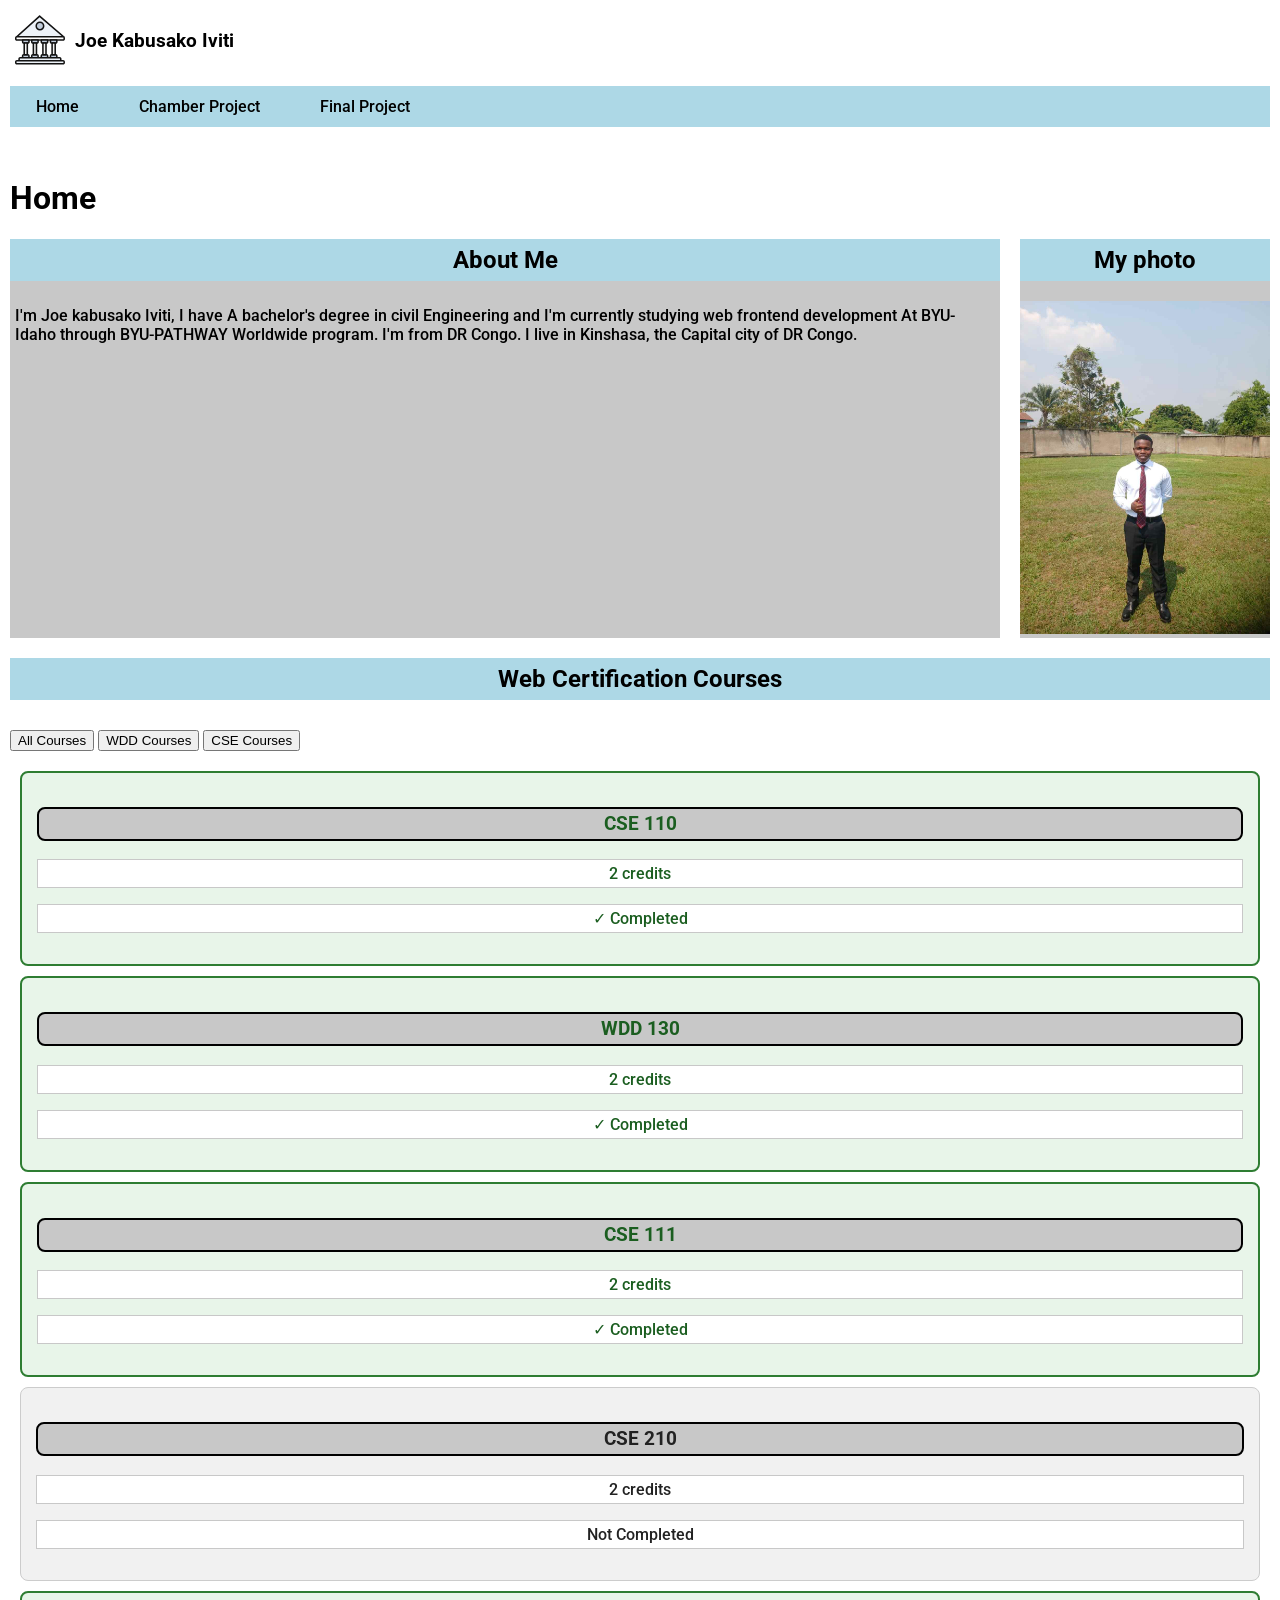
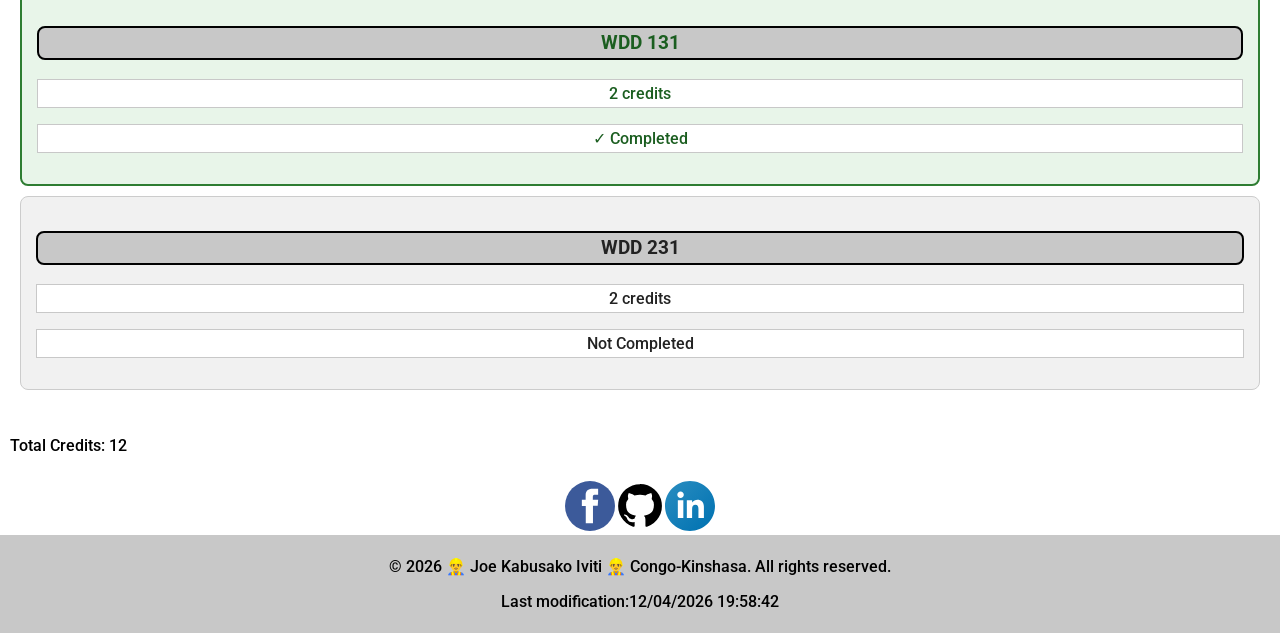
<file: index.html>
<!DOCTYPE html>
<html lang="en">

<head>
    <meta charset="UTF-8">
    <meta name="viewport" content="width=device-width, initial-scale=1.0">
    <title>Home Page - Chamber Of Commerce</title>


    <!--Open graph properties-->
    <meta property="og:title" content="Chamber of commerce website">
    <meta property="og:description"
        content="A basic layout for the course wdd231, Web Front Development at BYU-Idaho Where we practice prerequisite in html, css and javascript ">
    <meta property="og:image" content="https://joekabusako-dot.github.io/wdd231/images/joekabu.jpg">
    <meta property="og:url" content="https://joekabusako-dot.github.io/wdd231/">

    <meta name="description"
        content="A basic layout for the course wdd231, Web Front Development at BYU-Idaho Where we practice prerequisite in html, css and javascript ">
    <meta name="author" content="Joe Kabusako Iviti">


    <link rel="preconnect" href="https://fonts.googleapis.com">
    <link rel="preconnect" href="https://fonts.gstatic.com" crossorigin>
    <link href="https://fonts.googleapis.com/css2?family=Roboto:ital,wght@0,100..900;1,100..900&display=swap"
        rel="stylesheet">


    <!--   <link rel="stylesheet" href="styles/normalize.css">-->
    <link rel="stylesheet" href="styles/index.css">
    <link rel="stylesheet" href="styles/index-large.css">


    <script src="scripts/navigation.js" defer></script>
    <script src="scripts/course.js" defer></script>
    <script src="scripts/date.js" defer></script>
</head>

<body>
    <header>
        <div class="header-content">

            <img src="images/logo.svg" alt="chamber of commerce logo">
            <span>Joe Kabusako Iviti</span>

            <button id="menu" type="button" aria-label="open navigation menu" aria-expanded="false">☰</button>
        </div>
        <nav class="navigation">
            <ul>
                <li><a href="index.html">Home</a></li>
                <li><a href="#">Chamber Project</a></li>
                <li><a href="#">Final Project</a></li>
            </ul>
        </nav>

    </header>

    <main>
        <h1>Home</h1>

        <div class="container">

            <section class="sect1">
                <h2>About Me</h2>
                <p>I'm Joe kabusako Iviti, I have A bachelor's degree in civil Engineering and I'm currently studying
                    web
                    frontend development At BYU-Idaho through BYU-PATHWAY Worldwide program. I'm from DR Congo. I live
                    in
                    Kinshasa, the Capital city of DR Congo.</p>


            </section>

            <section class="sect2">
                <h2>My photo</h2>
                <img src="images/joekabu.jpg" alt="Joe Kabusako iviti">
            </section>

            <section class="sect3">
                <h2>Web Certification Courses</h2>

                <div class="course-buttons">
                    <button id="all">All Courses</button>
                    <button id="wdd">WDD Courses</button>
                    <button id="cse">CSE Courses</button>
                </div>

                <div id="course-container"></div>


            </section>

            <p id="total-credits"></p>

        </div>


        <dialog id="courseDetails">

        </dialog>
    </main>

    <footer>
        <div class="social-links">
            <a href="https://www.facebook.com/share/1EbgESSg8r/" aria-label="Facebook"><img
                    src="images/facebook-3-logo.svg" alt="facebook icon"></a>
            <a href="https://www.github.com/joekabusako-dot" aria-label="Github"><img src="images/logo-github.svg"
                    alt="github  icon"></a>
            <a href="https://www.linkedin.com/in/joe-kabusako" aria-label="Linkedin"><img
                    src="images/linkedin-icon-logo.svg" alt="linkedin icon"></a>

        </div>

        <div class="datefooter">

            <p>&copy; <span id="currentyear"></span> 👷‍♂️ Joe Kabusako Iviti 👷‍♂️ Congo-Kinshasa. All rights reserved.
            </p>
            <p id="lastModified"></p>

        </div>

    </footer>

</body>

</html>
</file>
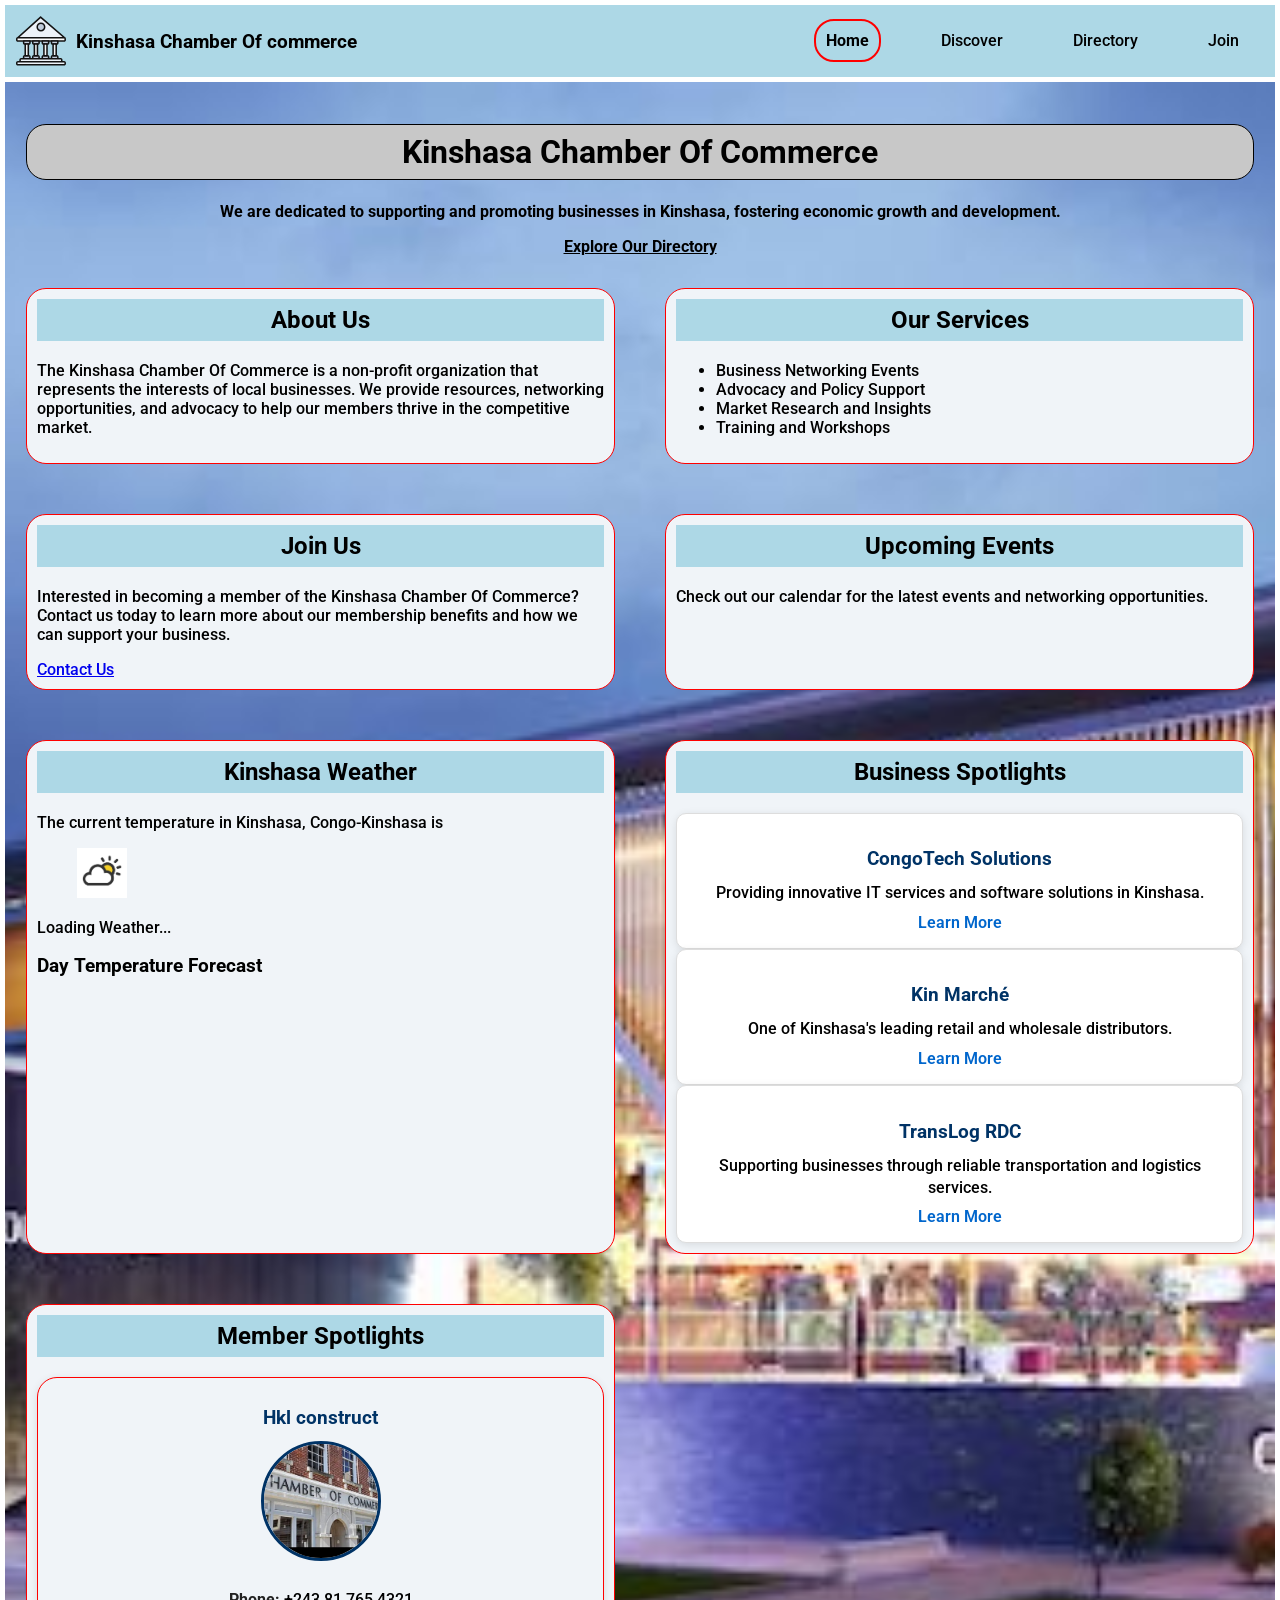
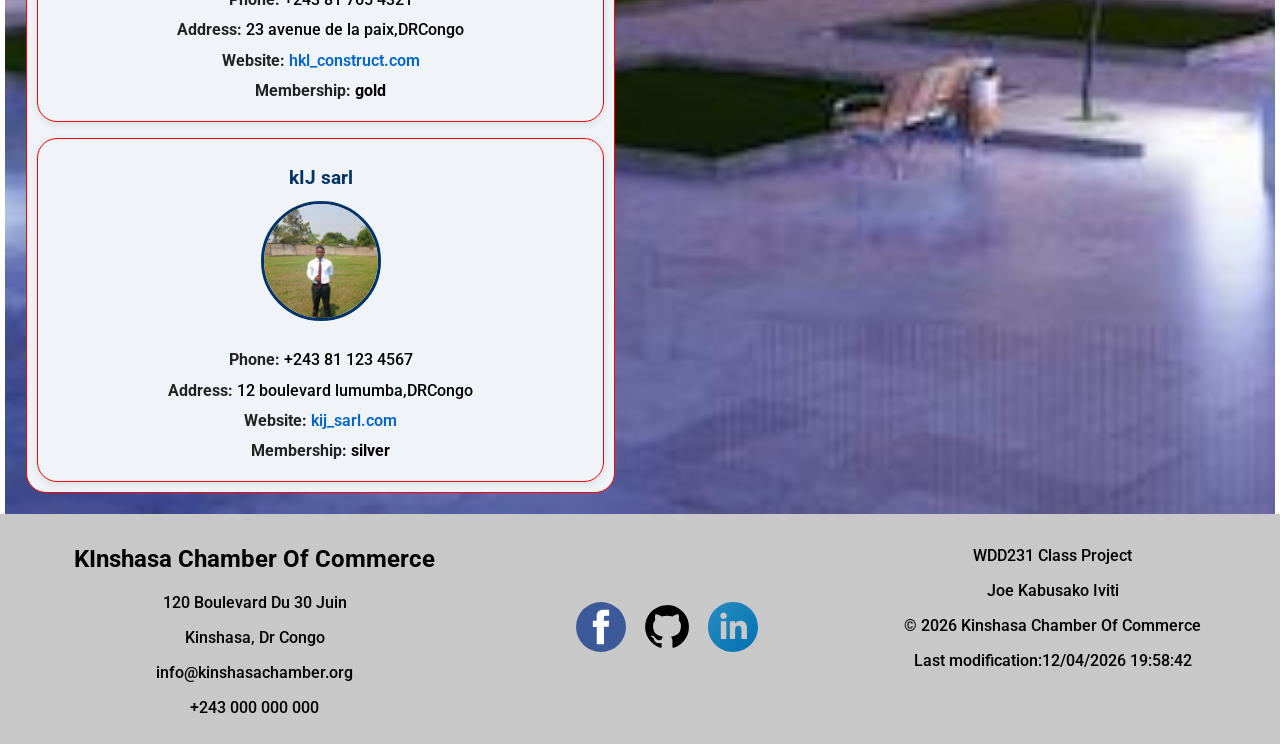
<file: chamber/index.html>
<!DOCTYPE html>
<html lang="en">

<head>
    <meta charset="UTF-8">
    <meta name="viewport" content="width=device-width, initial-scale=1.0">
    <title>Home Page -Kinshasa Chamber Of Commerce</title>


    <!--Open graph properties-->
    <meta property="og:title" content="Chamber of commerce website">
    <meta property="og:description"
        content="A basic layout for the course wdd231, Web Front Development at BYU-Idaho Where we practice prerequisite in html, css and javascript ">
    <meta property="og:image" content="https://joekabusako-dot.github.io/wdd231/images/joekabu.jpg">
    <meta property="og:url" content="https://joekabusako-dot.github.io/wdd231/">

    <meta name="description"
        content="A basic layout for the course wdd231, Web Front Development at BYU-Idaho Where we practice prerequisite in html, css and javascript ">
    <meta name="author" content="Joe Kabusako Iviti">


    <link rel="preconnect" href="https://fonts.googleapis.com">
    <link rel="preconnect" href="https://fonts.gstatic.com" crossorigin>
    <link href="https://fonts.googleapis.com/css2?family=Roboto:ital,wght@0,100..900;1,100..900&display=swap"
        rel="stylesheet">

    <link rel="icon" href="images/logo.svg" type="image/x-icon">

    <!-- <link rel="stylesheet" href="styles/normalize.css"> -->
    <link rel="stylesheet" href="styles/directory.css">
    <link rel="stylesheet" href="styles/directory-large.css">


    <script src="scripts/navigation.js" defer></script>
    <script src="scripts/index.js" defer></script>
    <script src="scripts/date.js" defer></script>

</head>

<body>
    <header>
        <div class="header-content">

            <img src="images/logo.svg" alt="chamber of commerce logo">
            <span>Kinshasa Chamber Of commerce</span>

            <button id="menu" type="button" aria-label="open navigation menu" aria-expanded="false">☰</button>
        </div>

        <nav class="navigation" aria-label="Fil d'Ariane">
            <ul>
                <li><a href="index.html">Home</a></li>
                <li><a href="#">Discover</a></li>
                <li><a href="directory.html">Directory</a></li>
                <li><a href="join.html">Join</a></li>
            </ul>


        </nav>
    </header>

    <main class="main-content" tabindex="0">

        <img src="images/hero-image.jpg" alt="Chamber of Commerce Building" class="hero-image">

        <div class="hero-content">
            <h1 tabindex="0">Kinshasa Chamber Of Commerce</h1>
            <p tabindex="0">We are dedicated to supporting and promoting businesses in Kinshasa, fostering economic
                growth and
                development.</p>
            <a href="directory.html" class="btn">Explore Our Directory</a>
        </div>

        <div class="all-sections" tabindex="0">


            <section class="about" tabindex="0">
                <h2>About Us</h2>
                <p>The Kinshasa Chamber Of Commerce is a non-profit organization that represents the interests of local
                    businesses. We provide resources, networking opportunities, and advocacy to help our members thrive
                    in
                    the competitive market.</p>
            </section>

            <section class="services" tabindex="0">
                <h2>Our Services</h2>
                <ul>
                    <li>Business Networking Events</li>
                    <li>Advocacy and Policy Support</li>
                    <li>Market Research and Insights</li>
                    <li>Training and Workshops</li>
                </ul>
            </section>

            <section class="join" tabindex="0">
                <h2>Join Us</h2>
                <p>Interested in becoming a member of the Kinshasa Chamber Of Commerce? Contact us today to learn more
                    about
                    our membership benefits and how we can support your business.</p>
                <a href="join.html" class="btn">Contact Us</a>
            </section>

            <section class="events" tabindex="0">
                <h2>Upcoming Events</h2>
                <p>Check out our calendar for the latest events and networking opportunities.</p>
            </section>

            <section class="weather" tabindex="0">
                <h2>Kinshasa Weather</h2>

                <div class="current-weather" tabindex="0">

                    <p>The current temperature in Kinshasa, Congo-Kinshasa is <span id="current-temp"></span></p>
                    <figure>
                        <img src="images/weather-icon.webp" alt="Weather-icon" width="50">
                        <figcaption></figcaption>
                    </figure>
                </div>

                <div id="weather-description">Loading Weather...</div>

                <h3>Day Temperature Forecast</h3>
                <div id="forecast"></div>
            </section>

            <section class="spotlights" tabindex="0">
                <h2>Business Spotlights</h2>

                <div class="spotlight-container">

                    <article class="spotlight-card" tabindex="0">
                        <h3>CongoTech Solutions</h3>
                        <p>Providing innovative IT services and software solutions in Kinshasa.</p>
                        <a href="#">Learn More</a>
                    </article>

                    <article class="spotlight-card" tabindex="0">
                        <h3>Kin Marché</h3>
                        <p>One of Kinshasa's leading retail and wholesale distributors.</p>
                        <a href="#">Learn More</a>
                    </article>

                    <article class="spotlight-card" tabindex="0">
                        <h3>TransLog RDC</h3>
                        <p>Supporting businesses through reliable transportation and logistics services.</p>
                        <a href="#">Learn More</a>
                    </article>

                </div>
            </section>

            <section class="spotlights" tabindex="0">
                <h2>Member Spotlights</h2>
                <div id="spotlight-container"></div>
            </section>

        </div>




    </main>



    <footer class="footer-container" tabindex="0">
        <div class="contact">
            <h2>KInshasa Chamber Of Commerce</h2>
            <p>120 Boulevard Du 30 Juin</p>
            <p>Kinshasa, Dr Congo</p>
            <p>info@kinshasachamber.org</p>
            <p>+243 000 000 000</p>

        </div>


        <div class="social-links">
            <a href="https://www.facebook.com/share/1EbgESSg8r/" aria-label="Facebook"><img
                    src="images/facebook-3-logo.svg" alt="facebook icon"></a>
            <a href="https://www.github.com/joekabusako-dot" aria-label="Github"><img src="images/logo-github.svg"
                    alt="github  icon"></a>
            <a href="https://www.linkedin.com/in/joe-kabusako" aria-label="Linkedin"><img
                    src="images/linkedin-icon-logo.svg" alt="linkedin icon"></a>

        </div>

        <div class="datefooter">

            <p>WDD231 Class Project</p>
            <p>Joe Kabusako Iviti</p>

            <p>&copy; <span id="currentyear"></span> Kinshasa Chamber Of Commerce
            </p>
            <p id="lastModified"></p>

        </div>
    </footer>
</body>

</html>
</file>
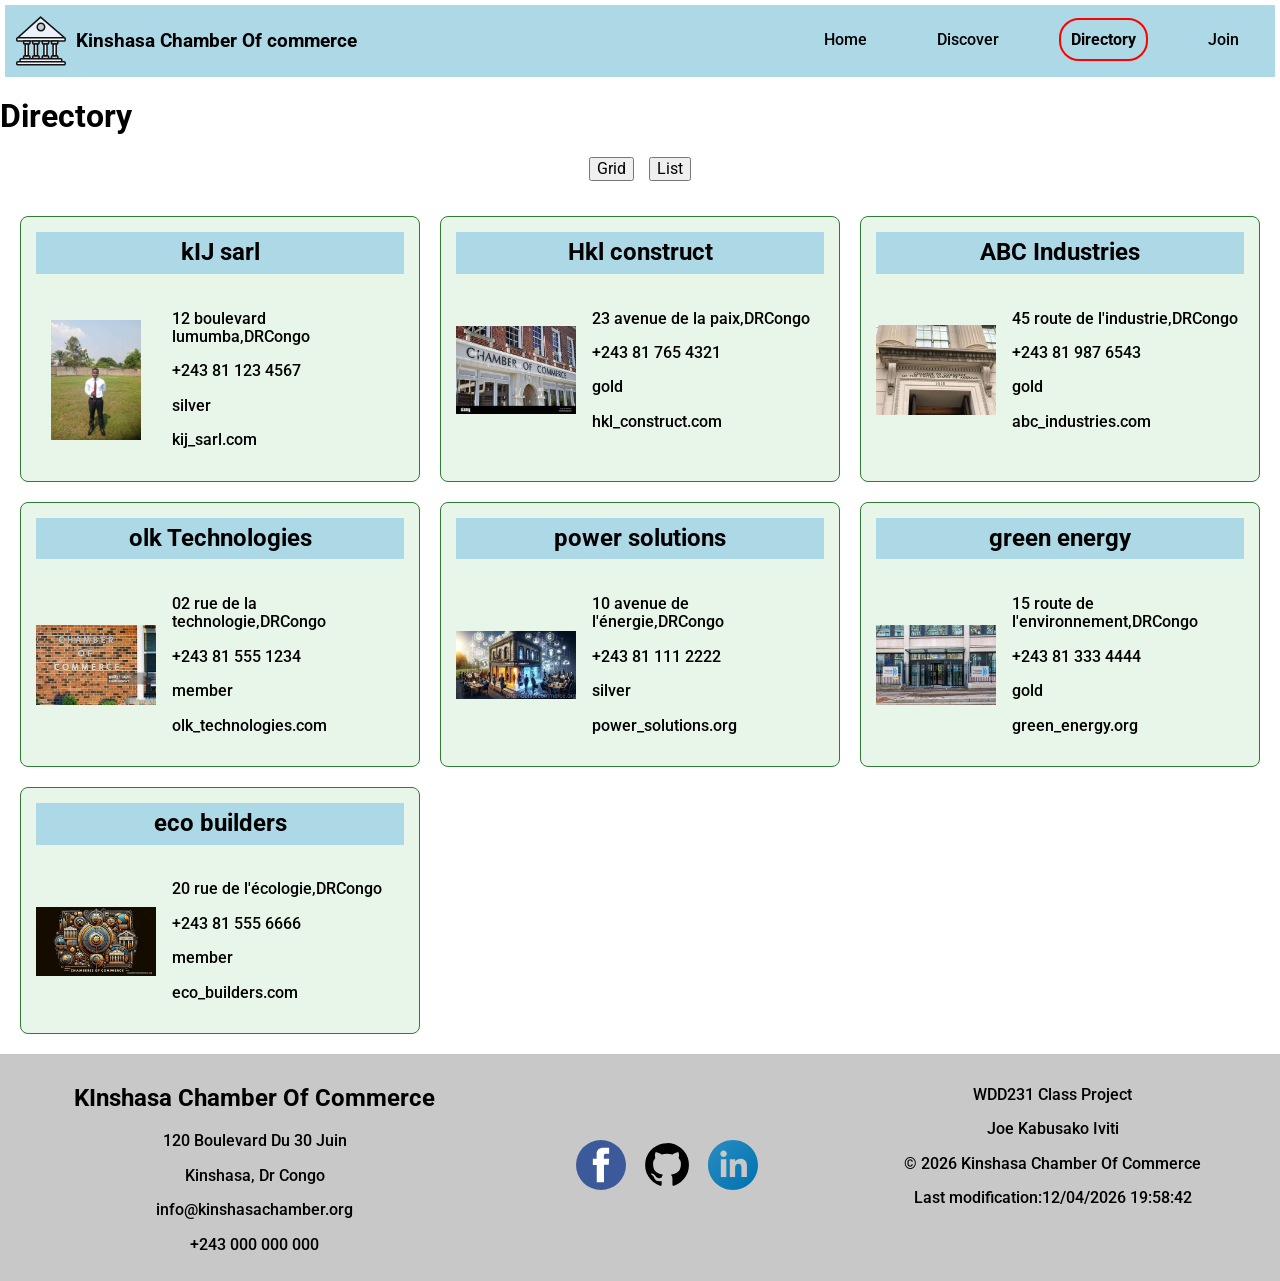
<file: chamber/directory.html>
<!DOCTYPE html>
<html lang="en">

<head>
    <meta charset="UTF-8">
    <meta name="viewport" content="width=device-width, initial-scale=1.0">
    <title>Directory Kinshasa - Chamber Of Commerce</title>


    <!--Open graph properties-->
    <meta property="og:title" content="Chamber of commerce website">
    <meta property="og:description"
        content="A basic layout for the course wdd231, Web Front Development at BYU-Idaho Where we practice prerequisite in html, css and javascript ">
    <meta property="og:image" content="https://joekabusako-dot.github.io/wdd231/images/joekabu.jpg">
    <meta property="og:url" content="https://joekabusako-dot.github.io/wdd231/">

    <meta name="description"
        content="A basic layout for the course wdd231, Web Front Development at BYU-Idaho Where we practice prerequisite in html, css and javascript ">
    <meta name="author" content="Joe Kabusako Iviti">


    <link rel="preconnect" href="https://fonts.googleapis.com">
    <link rel="preconnect" href="https://fonts.gstatic.com" crossorigin>
    <link href="https://fonts.googleapis.com/css2?family=Roboto:ital,wght@0,100..900;1,100..900&display=swap"
        rel="stylesheet">

    <link rel="icon" href="images/logo.svg" type="image/x-icon">
    <link rel="stylesheet" href="styles/normalize.css">
    <link rel="stylesheet" href="styles/directory.css">
    <link rel="stylesheet" href="styles/directory-large.css">


    <script src="scripts/navigation.js" defer></script>
    <script src="scripts/directory.js" defer></script>
    <script src="scripts/date.js" defer></script>
</head>

<body>

    <header>
        <div class="header-content">
    
            <img src="images/logo.svg" alt="chamber of commerce logo">
            <span>Kinshasa Chamber Of commerce</span>
    
            <button id="menu" type="button" aria-label="open navigation menu" aria-expanded="false">☰</button>
        </div>
    
        <nav class="navigation" aria-label="Fil d'Ariane">
            <ul>
                <li><a href="index.html">Home</a></li>
                <li><a href="#">Discover</a></li>
                <li><a href="directory.html">Directory</a></li>
                <li><a href="join.html">Join</a></li>
            </ul>
    
    
        </nav>
    </header>

        <h1>Directory</h1>

        <div class="view-buttons">

            <button id="grid-view">Grid</button>
            <button id="list-view">List</button>


        </div>

        <div id="member-container" class="grid"></div>


    </main>


    <footer class="footer-container">
        <div class="contact">
            <h2>KInshasa Chamber Of Commerce</h2>
            <p>120 Boulevard Du 30 Juin</p>
            <p>Kinshasa, Dr Congo</p>
            <p>info@kinshasachamber.org</p>
            <p>+243 000 000 000</p>

        </div>


        <div class="social-links">
            <a href="https://www.facebook.com/share/1EbgESSg8r/" aria-label="Facebook"><img
                    src="images/facebook-3-logo.svg" alt="facebook icon"></a>
            <a href="https://www.github.com/joekabusako-dot" aria-label="Github"><img src="images/logo-github.svg"
                    alt="github  icon"></a>
            <a href="https://www.linkedin.com/in/joe-kabusako" aria-label="Linkedin"><img
                    src="images/linkedin-icon-logo.svg" alt="linkedin icon"></a>

        </div>

        <div class="datefooter">

            <p>WDD231 Class Project</p>
            <p>Joe Kabusako Iviti</p>

            <p>&copy; <span id="currentyear"></span> Kinshasa Chamber Of Commerce
            </p>
            <p id="lastModified"></p>

        </div>
    </footer>
</body>

</html>
</file>
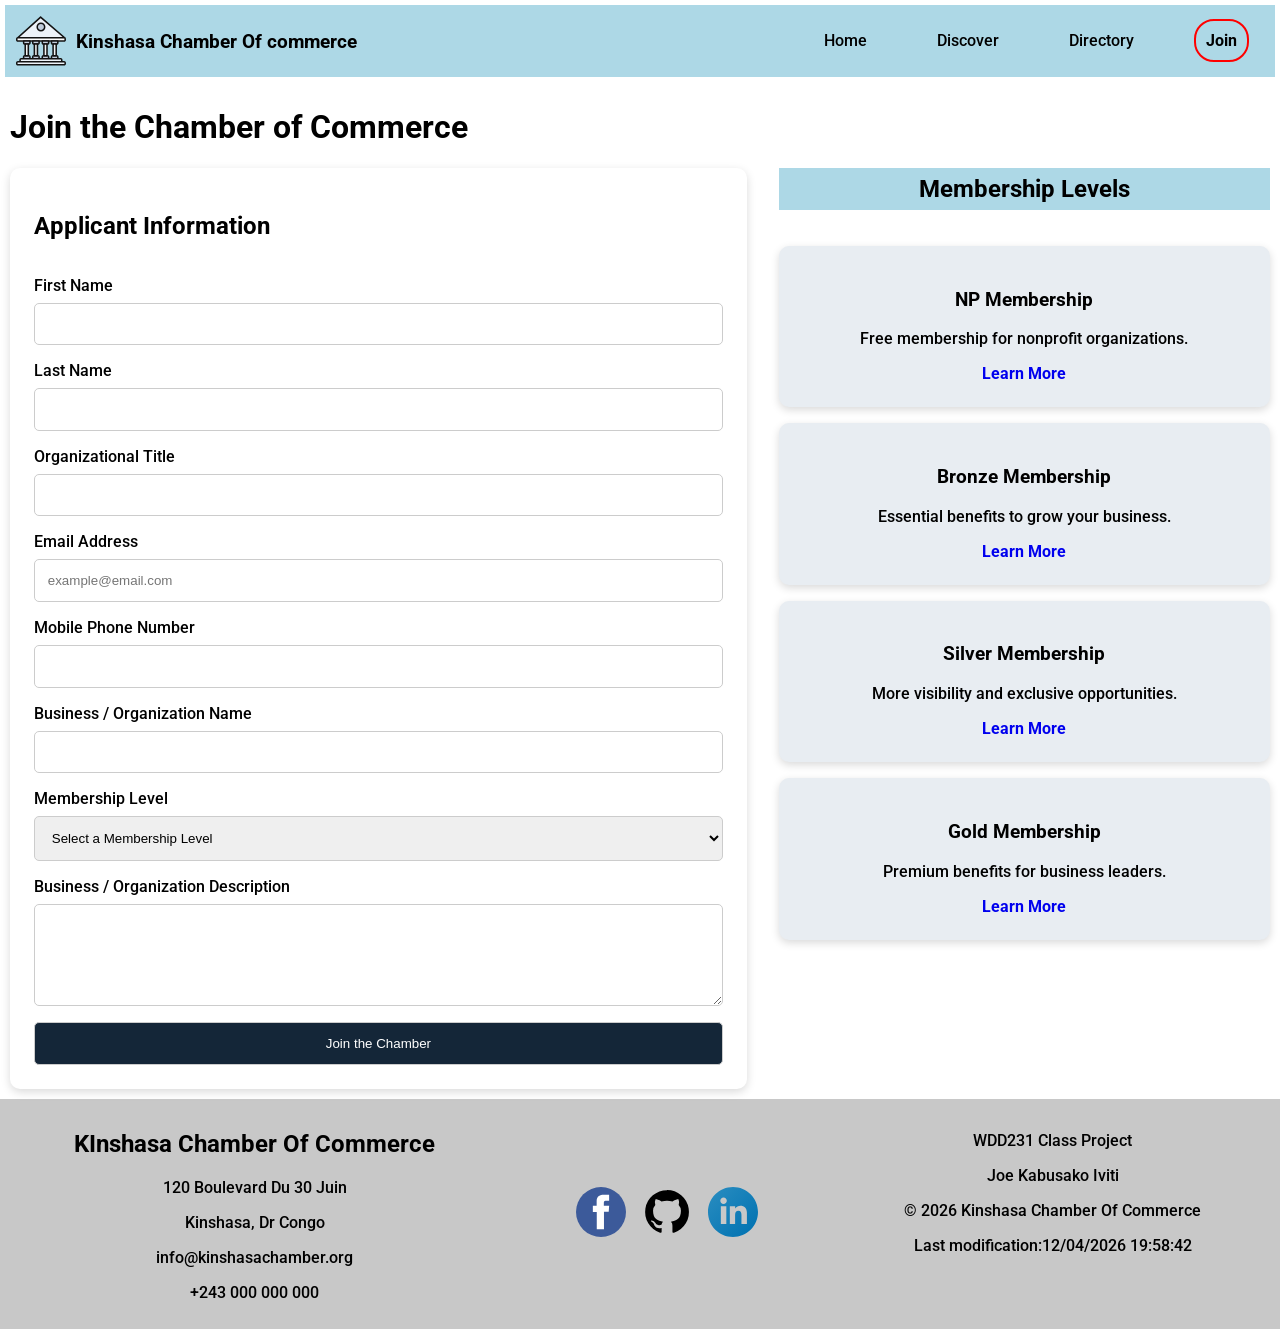
<file: chamber/join.html>
<!DOCTYPE html>
<html lang="en">

<head>
    <meta charset="UTF-8">
    <meta name="viewport" content="width=device-width, initial-scale=1.0">
    <title>Join Page -Kinshasa Chamber Of Commerce</title>


    <!--Open graph properties-->
    <meta property="og:title" content="Chamber of commerce website">
    <meta property="og:description"
        content="A basic layout for the course wdd231, Web Front Development at BYU-Idaho Where we practice prerequisite in html, css and javascript ">
    <meta property="og:image" content="https://joekabusako-dot.github.io/wdd231/chamber/images/c4.jpg">
    <meta property="og:url" content="https://joekabusako-dot.github.io/wdd231/">

    <meta name="description"
        content="A basic layout for the course wdd231, Web Front Development at BYU-Idaho Where we practice prerequisite in html, css and javascript ">
    <meta name="author" content="Joe Kabusako Iviti">


    <link rel="preconnect" href="https://fonts.googleapis.com">
    <link rel="preconnect" href="https://fonts.gstatic.com" crossorigin>
    <link href="https://fonts.googleapis.com/css2?family=Roboto:ital,wght@0,100..900;1,100..900&display=swap"
        rel="stylesheet">

    <link rel="icon" href="images/logo.svg" type="image/x-icon">

    <!-- <link rel="stylesheet" href="styles/normalize.css"> -->
    <link rel="stylesheet" href="styles/join.css">
    <link rel="stylesheet" href="styles/directory.css">

    <link rel="stylesheet" href="styles/directory-large.css">



    <script src="scripts/navigation.js" defer></script>

    <script src="scripts/join.js" defer></script>
    <script src="scripts/date.js" defer></script>

</head>

<body>
    <header>
        <div class="header-content">

            <img src="images/logo.svg" alt="chamber of commerce logo">
            <span>Kinshasa Chamber Of commerce</span>

            <button id="menu" type="button" aria-label="open navigation menu" aria-expanded="false">☰</button>
        </div>

        <nav class="navigation" aria-label="Fil d'Ariane">
            <ul>
                <li><a href="index.html">Home</a></li>
                <li><a href="#">Discover</a></li>
                <li><a href="directory.html">Directory</a></li>
                <li><a href="join.html">Join</a></li>
            </ul>


        </nav>
    </header>
    <main>
        <h1>Join the Chamber of Commerce</h1>

        <div class="join-container">

            <!-- MEMBERSHIP FORM -->
            <form method="get" action="thankyou.html" class="join-form">

                <h2>Applicant Information</h2>

                <label>
                    First Name
                    <input type="text" name="firstName" title="Enter your first name" autocomplete="given-name"
                        required>
                </label>

                <label>
                    Last Name
                    <input type="text" name="lastName" title="Enter your last name" autocomplete="family-name" required>
                </label>

                <label>
                    Organizational Title
                    <input type="text" name="orgTitle" title="Enter your organizational title"
                        autocomplete="organization-title" pattern="[A-Za-z -]{7,}">
                </label>

                <label>
                    Email Address
                    <input type="email" name="email" title="Enter your email address" autocomplete="email"
                        placeholder="example@email.com" required>
                </label>

                <label>
                    Mobile Phone Number
                    <input type="tel" name="phone" title="Enter your mobile phone number" autocomplete="tel" required>
                </label>

                <label>
                    Business / Organization Name
                    <input type="text" name="organization" title="Enter your organization name"
                        autocomplete="organization" required>
                </label>

                <label>
                    Membership Level
                    <select name="membership" required>
                        <option value="" selected disabled>
                            Select a Membership Level
                        </option>
                        <option value="np">NP Membership</option>
                        <option value="bronze">Bronze Membership</option>
                        <option value="silver">Silver Membership</option>
                        <option value="gold">Gold Membership</option>
                    </select>
                </label>

                <label>
                    Business / Organization Description
                    <textarea name="description" title="Describe your organization" rows="5"></textarea>
                </label>

                <input type="hidden" name="timestamp" id="timestamp">

                <input type="submit" value="Join the Chamber" class="submit-btn">

            </form>

            <!-- MEMBERSHIP CARDS -->
            <section class="membership-cards">

                <h2>Membership Levels</h2>

                <article class="membership-card np-card">
                    <h3>NP Membership</h3>
                    <p>Free membership for nonprofit organizations.</p>
                    <a href="#np-modal" class="modal-link" data-modal="np-modal">Learn More</a>
                </article>

                <article class="membership-card bronze-card">
                    <h3>Bronze Membership</h3>
                    <p>Essential benefits to grow your business.</p>
                    <a href="#bronze-modal" class="modal-link" data-modal="bronze-modal">Learn More</a>
                </article>

                <article class="membership-card silver-card">
                    <h3>Silver Membership</h3>
                    <p>More visibility and exclusive opportunities.</p>
                    <a href="#silver-modal" class="modal-link" data-modal="silver-modal">Learn More</a>
                </article>

                <article class="membership-card gold-card">
                    <h3>Gold Membership</h3>
                    <p>Premium benefits for business leaders.</p>
                    <a href="#gold-modal" class="modal-link" data-modal="gold-modal">Learn More</a>
                </article>

            </section>
        </div>
    </main>

    <!-- MEMBERSHIP MODALS -->

    <dialog id="np-modal">
        <h2>NP Membership</h2>
        <p><strong>Cost:</strong> Free</p>
        <ul>
            <li>Access to community networking events.</li>
            <li>Nonprofit organization recognition.</li>
            <li>Basic business resources.</li>
        </ul>
        <button class="close-modal">Close</button>
    </dialog>

    <dialog id="bronze-modal">
        <h2>Bronze Membership</h2>
        <p><strong>Cost:</strong> $50/year</p>
        <ul>
            <li>All NP benefits.</li>
            <li>Business training opportunities.</li>
            <li>Discounts on selected events.</li>
        </ul>
        <button class="close-modal">Close</button>
    </dialog>

    <dialog id="silver-modal">
        <h2>Silver Membership</h2>
        <p><strong>Cost:</strong> $100/year</p>
        <ul>
            <li>All Bronze benefits.</li>
            <li>Advertising opportunities.</li>
            <li>Special event invitations.</li>
            <li>Additional event discounts.</li>
        </ul>
        <button class="close-modal">Close</button>
    </dialog>

    <dialog id="gold-modal">
        <h2>Gold Membership</h2>
        <p><strong>Cost:</strong> $200/year</p>
        <ul>
            <li>All Silver benefits.</li>
            <li>Premium homepage spotlight advertising.</li>
            <li>VIP networking events.</li>
            <li>Priority access to business training.</li>
            <li>Maximum event discounts.</li>
        </ul>
        <button class="close-modal">Close</button>
    </dialog>




    <footer class="footer-container" tabindex="0">
        <div class="contact">
            <h2>KInshasa Chamber Of Commerce</h2>
            <p>120 Boulevard Du 30 Juin</p>
            <p>Kinshasa, Dr Congo</p>
            <p>info@kinshasachamber.org</p>
            <p>+243 000 000 000</p>

        </div>


        <div class="social-links">
            <a href="https://www.facebook.com/share/1EbgESSg8r/" aria-label="Facebook"><img
                    src="images/facebook-3-logo.svg" alt=""></a>
            <a href="https://www.github.com/joekabusako-dot" aria-label="Github"><img src="images/logo-github.svg"
                    alt=""></a>
            <a href="https://www.linkedin.com/in/joe-kabusako" aria-label="Linkedin"><img
                    src="images/linkedin-icon-logo.svg" alt=""></a>

        </div>

        <div class="datefooter">

            <p>WDD231 Class Project</p>
            <p>Joe Kabusako Iviti</p>

            <p>&copy; <span id="currentyear"></span> Kinshasa Chamber Of Commerce
            </p>
            <p id="lastModified"></p>

        </div>
    </footer>
</body>

</html>
</file>
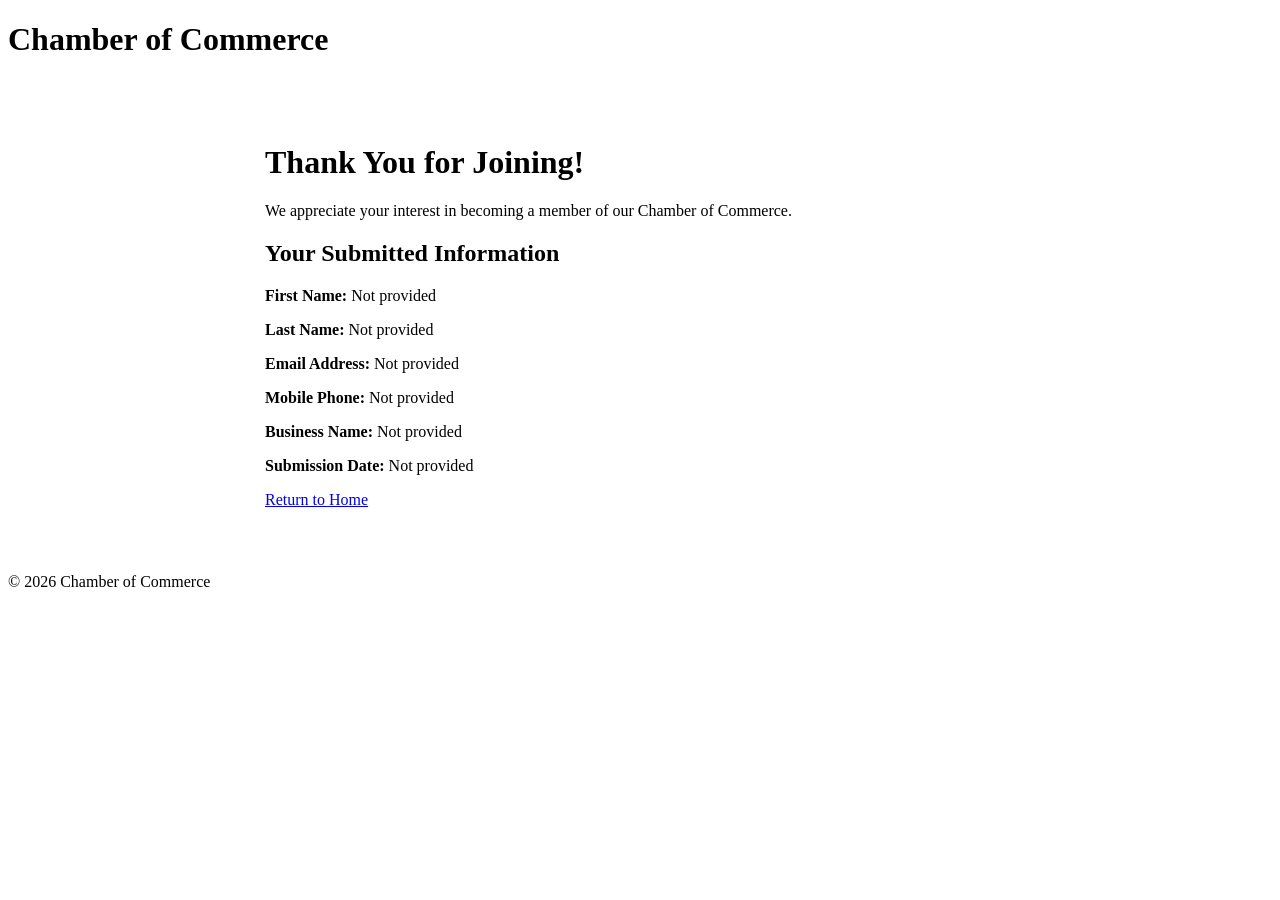
<file: chamber/thankyou.html>
<!DOCTYPE html>
<html lang="en">

<head>
    <meta charset="UTF-8">
    <meta name="viewport" content="width=device-width, initial-scale=1.0">
    <meta name="description" content="Thank you for joining our Chamber of Commerce.">
    <title>Thank You | Chamber of Commerce</title>
    <link rel="stylesheet" href="styles/join.css">
    <script src="scripts/thankyou.js" defer></script>
</head>

<body>

    <header>
        <h1>Chamber of Commerce</h1>
    </header>

    <main class="thankyou-container">


        <h1>Thank You for Joining!</h1>

        <p>
            We appreciate your interest in becoming a member
            of our Chamber of Commerce.
        </p>

        <h2>Your Submitted Information</h2>

        <div id="form-results" aria-live="polite"></div>

        <a href="index.html">Return to Home</a>


    </main>

    <footer>
        <p>&copy; 2026 Chamber of Commerce</p>
    </footer>

</body>

</html>
</file>
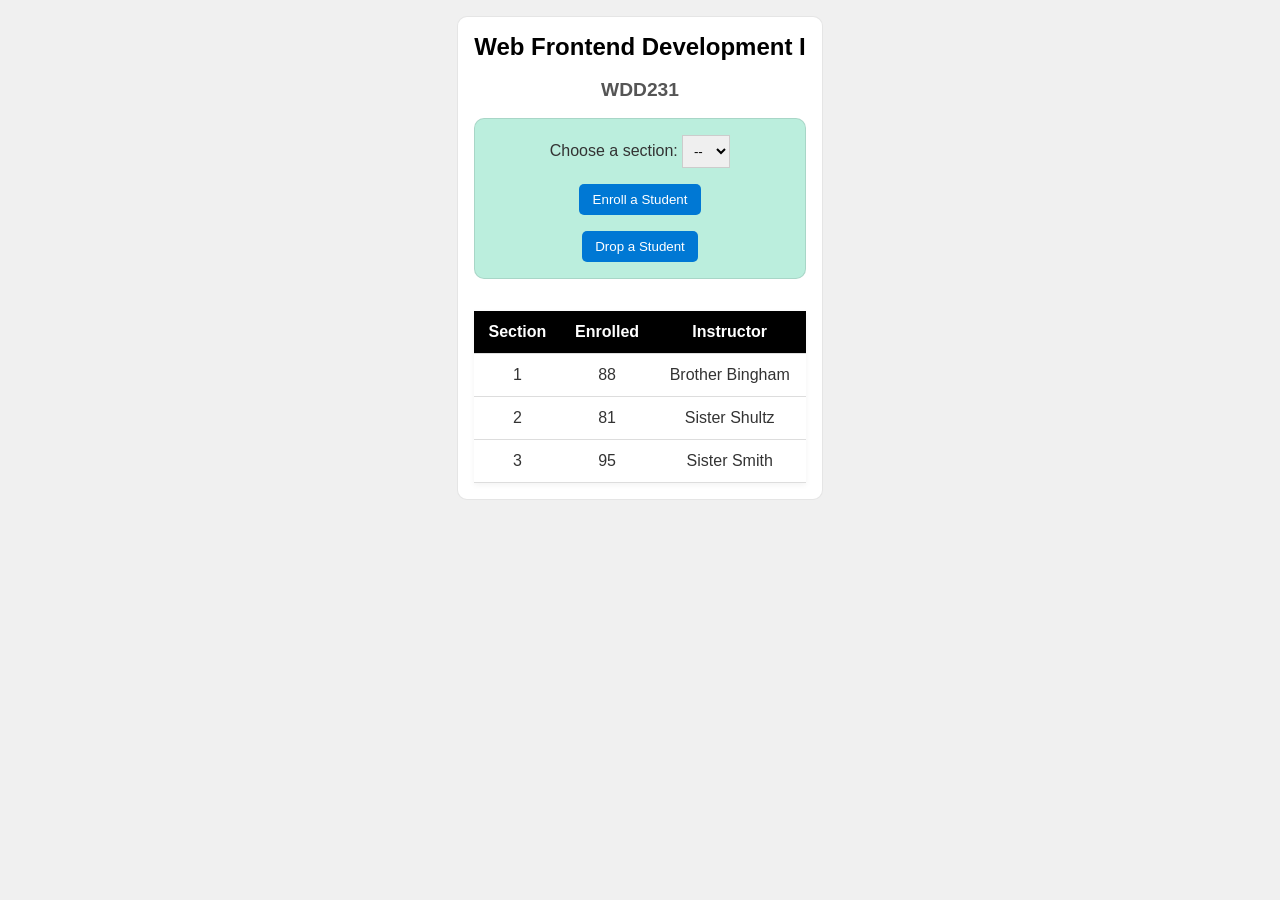
<file: week03/modules.html>
<!DOCTYPE html>
<html lang="en" data-theme="light">

<head>
    <meta charset="UTF-8">
    <meta name="viewport" content="width=device-width, initial-scale=1.0">
    <title>Modules Example: Course and Sections</title>
    <link rel="stylesheet" href="styles/modules.css">
    <script type="module" src="scripts/modules.mjs"></script>
    <!--<script src="../../scripts/theme-toggle.js"></script>-->
</head>

<body>
    <main>
        <h1 id="courseName">Web Frontend Development I</h1>
        <h2 id="courseCode">WDD231</h2>

        <div id="enrollment">
            <label for="sectionNumber">Choose a section:</label>
            <select id="sectionNumber">
                <option value="0" disabled="" selected="">--</option>
                <option value="1">1</option>
                <option value="2">2</option>
                <option value="3">3</option>
            </select>
            <button id="enrollStudent">Enroll a Student</button>
            <button id="dropStudent">Drop a Student</button>
        </div>

        <table>
            <thead>
                <tr>
                    <th>Section</th>
                    <th>Enrolled</th>
                    <th>Instructor</th>
                </tr>
            </thead>
            <tbody id="sections">
                <tr>
                    <td>1</td>
                    <td>88</td>
                    <td>Brother Bingham</td>
                </tr>
                <tr>
                    <td>2</td>
                    <td>81</td>
                    <td>Sister Shultz</td>
                </tr>
                <tr>
                    <td>3</td>
                    <td>95</td>
                    <td>Sister Smith</td>
                </tr>
            </tbody>
        </table>
    </main>


</body>

</html>
</file>
<file: styles/index.css>
:root {
    --section-bg: rgb(173, 216, 230);
    --font-color: rgb(0, 0, 0);
    --bg-color: rgb(200, 200, 200);
    --h-color: rgb(255, 0, 0);

    --course-bg: rgb(241, 241, 241);
    --course-text: rgb(34, 34, 34);
    --course-border: rgb(204, 204, 204);

    --completed-bg: rgb(232, 245, 233);
    --completed-border: rgb(46, 125, 50);
    --completed-text: rgb(27, 94, 32);
}

body {
    font-family: "Roboto", sans-serif;
    font-optical-sizing: auto;
    font-weight: 500;
    font-style: normal;
    font-variation-settings: "wdth" 100;
    margin: 0;
    padding: 0;
}

.header-content {
    display: flex;
    align-items: center;
    justify-content: space-around;
    padding: 15px;
}

.header-content img {
    width: 50px;
}

#menu {
    display: block;
    font-size: 2rem;
    background: none;
    border: none;
    cursor: pointer;
}

.navigation {
    display: none;
    flex-direction: column;
    text-align: left;
    gap: 8px;
    background-color: var(--section-bg);
}

.navigation.show {
    display: flex;
}

.navigation ul {
    list-style: none;
}

.navigation a {
    text-decoration: none;
    padding: 15px;
    color: var(--font-color);
    transition: color 0.3s ease;
}

.navigation a:hover {
    color: var(--h-color);
}

.container {
    display: grid;
    grid-template-columns: 1fr;
    gap: 16px;
}

main {
    margin: 5px;
    padding: 5px;
}

section h2 {
    background-color: var(--section-bg);
    padding: 5px;
    text-align: center;
    border: 2px solid var(--section-bg);
    margin-top: 0;
}

.sect1,
.sect2 {
    background-color: var(--bg-color);
}

.sect1 p {
    padding: 5px;
}

.sect2 img {
    width: 150px;
}

.sect3 {
    grid-column: 1 / -1;
    display: grid;
    grid-template-columns: repeat(3, 1fr);
    grid-template-rows: repeat(2, auto);
    gap: 4px;
}

.sect3 h2 {
    grid-column: 1 / -1;
}

.sect3 h3 {
    border: 2px solid var(--font-color);
    background-color: var(--bg-color);
    padding: 4px;
    border-radius: 8px;
    text-align: center;
}

.sect3 p {
    border: 1px solid var(--bg-color);
    background-color: var(--bg-color);
    padding: 4px;
    text-align: center;
}

.social-links {
    display: flex;
    justify-content: center;
}

.social-links img {
    width: 40px;
}

.datefooter {
    border: 1px solid var(--bg-color);
    text-align: center;
    background-color: var(--bg-color);
    padding: 5px;
}

.course {
    background-color: var(--course-bg);
    color: var(--course-text);
    border: 1px solid var(--course-border);
    padding: 15px;
    margin: 10px;
    border-radius: 8px;
}

.course.completed {
    background-color: var(--completed-bg);
    border: 2px solid var(--completed-border);
    color: var(--completed-text);
}
</file>
<file: styles/index-large.css>
@media (min-width: 800px) {

    :root {
        --section-bg: rgb(173, 216, 230);
        --font-color: rgb(0, 0, 0);
        --bg-color: rgb(200, 200, 200);
        --h-color: rgb(255, 0, 0);

        --scd-color: rgb(255, 255, 255);
        --cour-col: rgb(90, 90, 255);

        --course-bg: rgb(241, 241, 241);
        --course-text: rgb(34, 34, 34);
        --course-border: rgb(204, 204, 204);

        --completed-bg: rgb(232, 245, 233);
        --completed-border: rgb(46, 125, 50);
        --completed-text: rgb(27, 94, 32);
    }

    header {
        margin: 5px;
        padding: 5px;
    }

    main h1 {
        color: var(--font-color);
    }

    .header-content {
        display: flex;
        flex-direction: row;
        justify-content: flex-start;
        gap: 10px;
        padding: 5px;
    }

    .header-content img {
        width: 50px;
    }

    .header-content span {
        font-size: larger;
        font-weight: bold;
    }

    .navigation {
        display: block;
    }

    #menu {
        display: none;
    }

    .navigation ul {
        display: flex;
        flex-direction: row;
        list-style: none;
        border: 1px solid var(--section-bg);
        padding: 10px;
        gap: 30px;
        background-color: var(--section-bg);
    }

    .navigation ul a {
        text-decoration: none;
        color: var(--font-color);
    }

    .navigation a:hover {
        color: var(--h-color);
    }

    body {
        font-family: "Roboto", sans-serif;
        font-optical-sizing: auto;
        font-weight: 500;
        font-style: normal;
        font-variation-settings: "wdth" 100;
        margin: 0;
        padding: 0;
    }

    main {
        margin: 5px;
        padding: 5px;
    }

    section h2 {
        background-color: var(--section-bg);
        padding: 5px;
        text-align: center;
        border: 2px solid var(--section-bg);
        margin-top: 0;
    }

    .sect1,
    .sect2 {
        background-color: var(--bg-color);
    }

    .container {
        display: grid;
        grid-template-columns: 1fr auto;
        gap: 20px;
    }

    .sect2 img {
        width: 250px;
        height: auto;
    }

    .sect3 {
        grid-column: 1 / -1;
        display: flex;
        flex-direction: column;
        gap: 10px;
    }

    .sect1 p {
        padding: 5px;
    }

    .sect3 p {
        background-color: var(--scd-color);
        padding: 4px;
        text-align: center;
    }

    .sect3 h3 {
        border: 2px solid var(--font-color);
        background-color: var(--bg-color);
        padding: 4px;
        border-radius: 8px;
        text-align: center;
    }

    .sect3 h2 {
        grid-column: 1 / -1;
    }

    .social-links {
        display: flex;
        justify-content: center;
    }

    .social-links img {
        width: 50px;
    }

    .datefooter {
        border: 1px solid var(--bg-color);
        text-align: center;
        background-color: var(--bg-color);
        padding: 5px;
    }

    .course {
        background-color: var(--course-bg);
        color: var(--course-text);
        border: 1px solid var(--course-border);
        padding: 15px;
        margin: 10px;
        border-radius: 8px;
    }

    .course.completed {
        background-color: var(--completed-bg);
        border: 2px solid var(--completed-border);
        color: var(--completed-text);
    }


    dialog {
        border: 1px solid rgb(0 0 0/50%);
        border-radius: .25rem;
        padding: 1rem;
        background-color: var(--bg-color);
        width: 90%;
        max-width: 600px;

    }

    dialog::backdrop {
        background-color: rgb(0 0 0/50%);
    }

    dialog button {
        position: absolute;
        top: 20px;
        right: 23px;
        padding: .5rem 1rem;
        border: 1px solid rgb(0 0 0/ 10%);
    }
}
</file>
<file: chamber/styles/directory.css>
:root {
    --section-bg: #add8e6;
    --font-color: #000000;
    --bg-color: #c8c8c8;
    --h-color: #ff0000;

    --completed-bg: #e8f5e9;
    --completed-border: #2e7d32;
    --completed-text: #1b5e20;

    --white-cl: #f0f4f8;
    --white: #ffffff;

    --weather-bg: #f5f7fa;

    --spotlight-border: #dddddd;
    --spotlight-title: #003366;
    --spotlight-link: #0066cc;
    --spotlight-text: #222222;

    --gold: #d4af37;
    --silver: #808080;

    --shadow-light: #0000001a;
    --shadow-dark: #00000026;

    --input-border: #cccccc;
    --button-bg: #142638;
    --button-hover: #2878b5;
    --membership-bg: #e8edf2;
    --backdrop: #00000099;
    --shadow-form: #00000026;
    --shadow-card: #00000026;
}

/* Styles généraux */

* {
    box-sizing: border-box;
}

body {
    font-family: "Roboto", sans-serif;
    font-weight: 500;
    margin: 0;
    padding: 0;
}

header {
    display: flex;
    flex-direction: column;
    border: 1px solid var(--section-bg);
    background-color: var(--section-bg);
    margin: 5px;
    padding: 5px;
}

.header-content {
    display: flex;
    align-items: center;
    justify-content: space-between;
    gap: 10px;
    padding: 10px;
}

.header-content img {
    width: 50px;
}

#menu {
    display: block;
    font-size: 2rem;
    background: none;
    border: none;
    cursor: pointer;
}

.navigation {
    display: none;
    flex-direction: column;
    text-align: left;
    gap: 8px;
}

.navigation.show {
    display: flex;
}

.navigation ul {
    list-style: none;
    padding: 0;
    margin: 0;
}

.navigation li {
    padding: 10px;
}

.navigation a {
    text-decoration: none;
    padding: 10px;
    color: var(--font-color);
    transition: color 0.3s ease;
}

.navigation a:hover,
a:hover {
    color: var(--h-color);
}

/* Contenu principal */

main {
    margin: 5px;
    padding: 5px;
}

.container {
    display: grid;
    grid-template-columns: 1fr;
    gap: 16px;
}

section h2 {
    background-color: var(--section-bg);
    padding: 5px;
    text-align: center;
    border: 2px solid var(--section-bg);
    margin-top: 0;
}

.sect1,
.sect2 {
    background-color: var(--bg-color);
}

.sect1 p {
    padding: 5px;
}

.sect2 img {
    width: 150px;
}

.sect3 {
    grid-column: 1 / -1;
    display: grid;
    grid-template-columns: repeat(3, 1fr);
    grid-template-rows: repeat(2, auto);
    gap: 4px;
}

.sect3 h2 {
    grid-column: 1 / -1;
}

.sect3 h3 {
    border: 2px solid var(--font-color);
    background-color: var(--bg-color);
    padding: 4px;
    border-radius: 8px;
    text-align: center;
}

.sect3 p {
    border: 1px solid var(--bg-color);
    background-color: var(--bg-color);
    padding: 4px;
    text-align: center;
}

.view-buttons {
    display: flex;
    justify-content: center;
    gap: 15px;
    margin: 15px 0;
}

/* Membres */

#member-container {
    padding: 10px;
}

#member-container.grid section {
    border: 1px solid var(--completed-border);
    padding: 15px;
    border-radius: 8px;
    background-color: var(--completed-bg);
}

#member-container.grid {
    display: grid;
    grid-template-columns: 1fr;
    gap: 15px;
}

#member-container.list {
    display: flex;
    flex-direction: column;
    gap: 10px;
}

#member-container.list section {
    background-color: var(--completed-bg);
    padding: 15px;
}

#member-container.list section p {
    background-color: var(--bg-color);
}

#member-container.list section h2 {
    background-color: var(--h-color);
}

.member-info img {
    width: 90px;
    height: 90px;
}

.member-info {
    gap: 0.5px;
}

.active {
    color: var(--h-color);
    font-weight: bold;
    border: 2px solid var(--h-color);
    border-radius: 20px;
}

/* Liens sociaux */

.social-links {
    display: flex;
    justify-content: center;
    gap: 16px;
    padding: 15px;
}

.social-links img {
    width: 40px;
}

.datefooter {
    padding: 5px;
}

/* Pied de page */

.footer-container {
    border: 1px solid var(--bg-color);
    background-color: var(--bg-color);
    padding: 10px;
    text-align: center;
}

/* Bannière et sections */

.hero-image {
    inset: 0;
    position: absolute;
    width: 100%;
    height: 100%;
    object-fit: cover;
    z-index: 0;
}

.main-content {
    position: relative;
    overflow: hidden;
    margin-bottom: 0;
}

.hero-content {
    position: relative;
    z-index: 1;
    padding: 16px;
}

.all-sections {
    position: relative;
    display: flex;
    flex-direction: column;
    gap: 20px;
    padding: 16px;
}

.hero-content h1 {
    background-color: var(--bg-color);
    text-align: center;
    padding: 8px;
    border: 1px solid var(--font-color);
    border-radius: 20px;
}

.all-sections section {
    background-color: var(--white-cl);
    padding: 10px;
    border-radius: 20px;
    border: 1px solid var(--h-color);
}

.all-sections:hover {
    transform: translateY(-5px);
    box-shadow: 0 4px 12px var(--shadow-dark);
}

/* Cartes à la une */

.spotlight-card:hover {
    transform: translateY(-5px);
    box-shadow: 0 4px 12px var(--shadow-dark);
}

.spotlight-card img {
    width: 120px;
    height: 120px;
    object-fit: cover;
    border-radius: 50%;
    margin-bottom: 1rem;
    border: 3px solid var(--spotlight-title);
}
</file>
<file: chamber/styles/directory-large.css>
@media (min-width: 800px) {
    header {
        display: flex;
        flex-direction: row;
        justify-content: space-between;
        border: 1px solid var(--section-bg);
        background-color: var(--section-bg);
        margin: 5px;
        padding: 5px;
    }

    main h1 {
        color: var(--font-color);
    }

    .header-content {
        display: flex;
        flex-direction: row;
        justify-content: flex-start;
        gap: 10px;
        padding: 5px;
    }

    .header-content img {
        width: 50px;
    }

    .header-content span {
        font-size: larger;
        font-weight: bold;
    }

    .navigation {
        display: block;
    }

    #menu {
        display: none;
    }

    .navigation ul {
        display: flex;
        flex-direction: row;
        justify-content: flex-end;
        list-style: none;
        padding: 10px;
        gap: 30px;
    }

    .navigation ul a {
        text-decoration: none;
        color: var(--font-color);
    }

    section h2 {
        background-color: var(--section-bg);
        padding: 5px;
        text-align: center;
        border: 2px solid var(--section-bg);
        margin-top: 0;
    }

    .sect1,
    .sect2 {
        background-color: var(--bg-color);
    }

    .container {
        display: grid;
        grid-template-columns: 1fr auto;
        gap: 20px;
    }

    .social-links {
        display: flex;
        justify-content: center;
        align-items: center;
    }

    .social-links img {
        width: 50px;
    }

    .datefooter {
        padding: 5px;
    }

    .footer-container {
        display: flex;
        justify-content: space-around;
        border: 1px solid var(--bg-color);
        background-color: var(--bg-color);
    }

    #member-container {
        padding: 20px;
    }

    #member-container section {
        border: 1px solid var(--completed-border);
        padding: 20px;
        border-radius: 8px;
        background-color: var(--completed-bg);
    }

    #member-container.grid {
        display: grid;
        grid-template-columns: repeat(3, 1fr);
        gap: 20px;
    }

    #member-container.list {
        display: flex;
        flex-direction: column;
        gap: 10px;
    }

    .member-info {
        display: flex;
        align-items: center;
        gap: 16px;
    }

    .member-info img {
        width: 120px;
        height: 120px;
        object-fit: contain;
    }

    .member-details {
        flex: 1;
    }

    .hero-image {
        inset: 0;
        position: absolute;
        width: 100%;
        height: 100%;
        object-fit: cover;
        z-index: 0;
    }

    .main-content {
        position: relative;
        overflow: hidden;
        margin-bottom: 0;
    }

    .hero-content {
        position: relative;
        z-index: 1;
        padding: 16px;
        color: var(--font-color);
        font-weight: bold;
        text-align: center;
    }

    .hero-content h1 {
        background-color: var(--bg-color);
        text-align: center;
        padding: 8px;
        border: 1px solid var(--font-color);
        border-radius: 20px;
    }

    .hero-content a {
        color: var(--font-color);
    }

    .all-sections {
        position: relative;
        display: grid;
        grid-template-columns: 1fr 1fr;
        gap: 50px;
        padding: 16px;
    }

    .all-sections section {
        background-color: var(--white-cl);
        padding: 10px;
        border-radius: 20px;
        border: 1px solid var(--h-color);
    }

    .weather {
        padding: 20px;
        background-color: var(--weather-bg);
        border-radius: 10px;
    }

    #forecast {
        display: grid;
        grid-template-columns: repeat(3, 1fr);
        gap: 15px;
    }

    .forecast-day {
        padding: 15px;
        background-color: var(--white);
        border-radius: 8px;
        text-align: center;
    }

    .spotlights {
        padding: 1rem;
    }

    #spotlight-container {
        display: grid;
        grid-template-columns: repeat(auto-fit, minmax(280px, 1fr));
        gap: 1rem;
    }

    .spotlight-card {
        background-color: var(--white);
        border: 1px solid var(--spotlight-border);
        border-radius: 10px;
        padding: 1rem;
        text-align: center;
        box-shadow: 0 2px 8px var(--shadow-light);
        transition: transform 0.3s ease, box-shadow 0.3s ease;
    }

    .spotlight-card h3 {
        color: var(--spotlight-title);
        margin-bottom: 0.75rem;
    }

    .spotlight-card p {
        margin: 0.5rem 0;
        line-height: 1.4;
    }

    .spotlight-card a {
        color: var(--spotlight-link);
        text-decoration: none;
        font-weight: 600;
    }

    .spotlight-card a:hover {
        text-decoration: underline;
    }

    .spotlight-card strong {
        color: var(--spotlight-text);
    }

    .spotlight-card p:last-child {
        font-weight: bold;
    }

    .spotlight-card .gold {
        color: var(--gold);
    }

    .spotlight-card .silver {
        color: var(--silver);
    }
}
</file>
<file: chamber/styles/join.css>
.join-container {
    display: grid;
    grid-template-columns: 1.5fr 1fr;
    gap: 2rem;
    align-items: start;
}

.join-form {
    display: flex;
    flex-direction: column;
    gap: 1rem;
    background: var(--white);
    padding: 1.5rem;
    border-radius: 10px;
    box-shadow: 0 3px 10px var(--shadow-form);
}

.join-form label {
    display: flex;
    flex-direction: column;
    gap: 0.5rem;
}

.join-form input,
.join-form select,
.join-form textarea {
    padding: 0.8rem;
    border: 1px solid var(--input-border);
    border-radius: 5px;
    width: 100%;
}

.submit-btn {
    background: var(--button-bg);
    color: var(--white);
    border: none;
    padding: 1rem;
    cursor: pointer;
    border-radius: 5px;
}

.submit-btn:hover {
    background: var(--button-hover);
}

.membership-cards {
    display: flex;
    flex-direction: column;
    gap: 1rem;
}

.membership-card {
    background: var(--membership-bg);
    padding: 1.5rem;
    border-radius: 10px;
    text-align: center;
    box-shadow: 0 3px 8px var(--shadow-card);
}

.modal-link {
    font-weight: bold;
    text-decoration: none;
}

dialog {
    width: min(90%, 450px);
    border: none;
    border-radius: 10px;
    padding: 2rem;
}

dialog::backdrop {
    background: var(--backdrop);
}

dialog button {
    background: var(--button-bg);
    color: var(--white);
    border: none;
    border-radius: 5px;
    padding: 0.7rem 1.5rem;
    cursor: pointer;
}

.thankyou-container {
    max-width: 750px;
    margin: 2rem auto;
    padding: 2rem;
    background: var(--white);
    border-radius: 10px;
}

@media (max-width: 700px) {
    .join-container {
        grid-template-columns: 1fr;
    }
}

@media (max-width: 400px) {
    .join-form {
        padding: 0.8rem;
    }
}
</file>
<file: week03/styles/modules.css>
* {
    margin: 0;
    padding: 0;
    box-sizing: border-box;
}

body {
    font-family: Arial, sans-serif;
    background-color: #f0f0f0;
}

main {
    padding: 1rem;
    background-color: #fff;
    color: #333;
    width: fit-content;
    margin: 1rem auto;
    border: 1px solid rgb(0 0 0 / 10%);
    border-radius: 10px;
}

h1 {
    font-size: 1.5rem;
    color: #000;
}

h2 {
    font-size: 1.2rem;
    color: #555;
}

h1,
h2 {
    text-align: center;
    ;
    margin-bottom: 1.1rem;
}

form p {
    margin: .5rem;
    font-weight: bold;
}

#enrollment {
    padding: 1rem 1rem 0 1rem;
    border: 1px solid rgb(0 0 0 / 10%);
    border-radius: 10px;
    background-color: #bed;
    text-align: center;
}

select {
    padding: 0.5em;
    border: 1px solid #ccc;
    width: 3rem;
}

button {
    display: block;
    margin: 1rem auto;
    padding: 0.6em 1em;
    border: none;
    border-radius: 5px;
    background-color: #0078d4;
    color: white;
    cursor: pointer;
}

button:hover {
    background-color: #005fa3;
}

table {
    margin-top: 2rem;
    width: 100%;
    border-collapse: collapse;
    background-color: white;
    box-shadow: 0 2px 6px rgb(0 0 0 / 5%);
}

th,
td {
    padding: 0.75rem;
    text-align: center;
    border-bottom: 1px solid #ddd;
}

th {
    background-color: #000;
    color: white;
    font-weight: bold;
}

tr:hover {
    background-color: #bbb;
}
</file>
